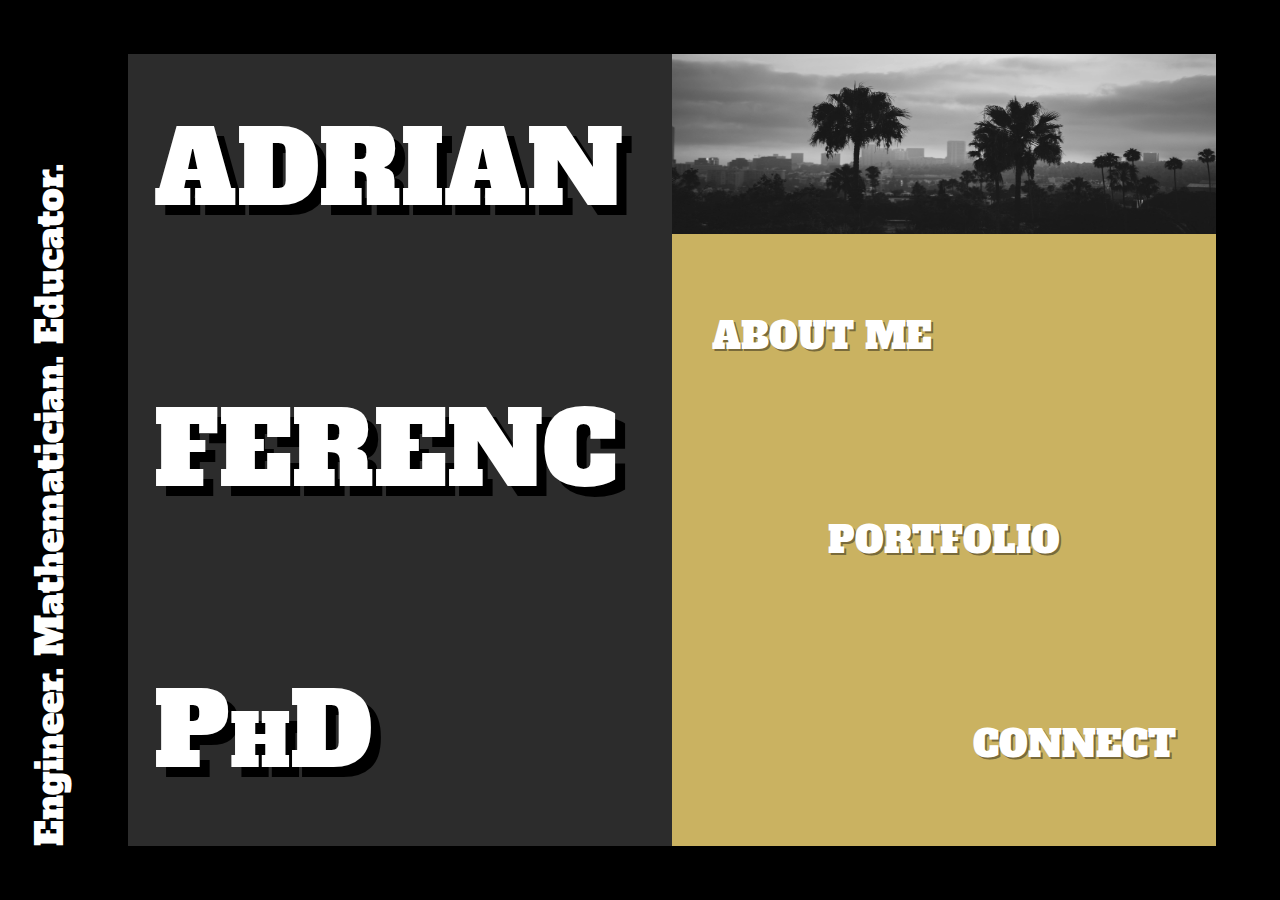
<file: index.html>
<!DOCTYPE html>
<html lang="en">
  <head>
    <meta charset="UTF-8" />
    <meta http-equiv="X-UA-Compatible" content="IE=edge" />
    <meta name="viewport" content="width=device-width, initial-scale=1.0" />
    <title>Adrian Ferenc | Full-Stack Engineer</title>
    <link rel="stylesheet" href="style.css" />
    <link rel="preconnect" href="https://fonts.googleapis.com" />
    <link rel="preconnect" href="https://fonts.gstatic.com" crossorigin />
    <link rel="preconnect" href="https://fonts.googleapis.com" />
    <link rel="preconnect" href="https://fonts.gstatic.com" crossorigin />
    <link
      href="https://fonts.googleapis.com/css2?family=Alfa+Slab+One&family=Josefin+Sans:wght@500&family=Oswald:wght@600&display=swap"
      rel="stylesheet"
    />
  </head>
  <body>
    <div id="home-page" class="full-page">
      <div id="left-block">
        <div>
          <div id="sidebar">Engineer. Mathematician. Educator.</div>
        </div>
        <div id="name">
          <span class="name-text">ADRIAN</span>
          <span class="name-text">FERENC</span>
          <span>PhD</span>
        </div>
      </div>
      <div id="right-block">
        <div id="right-top"><img src="LA1.png" /></div>
        <div id="right-bottom">
          <a
            href="about-me.html"
            class="info-box"
            style="align-items: flex-start"
          >
            <div class="info-box-title">ABOUT ME</div>
          </a>
          <a
            href="portfolio.html"
            id="portfolio"
            class="info-box"
            style="align-items: center"
          >
            <div class="info-box-title" style="word-break: break-word">
              <span style="display: inline-block; white-space: nowrap"
                >PORT</span
              ><span style="display: inline-block; white-space: nowrap"
                >FOLIO</span
              >
            </div>
          </a>

          <a href="connect.html" class="info-box" style="align-items: flex-end">
            <div class="info-box-title" style="word-break: break-word">
              <span style="display: inline-block; white-space: nowrap">CON</span
              ><span style="display: inline-block; white-space: nowrap"
                >NECT</span
              >
            </div>
          </a>
        </div>
      </div>
    </div>
  </body>
</html>
</file>
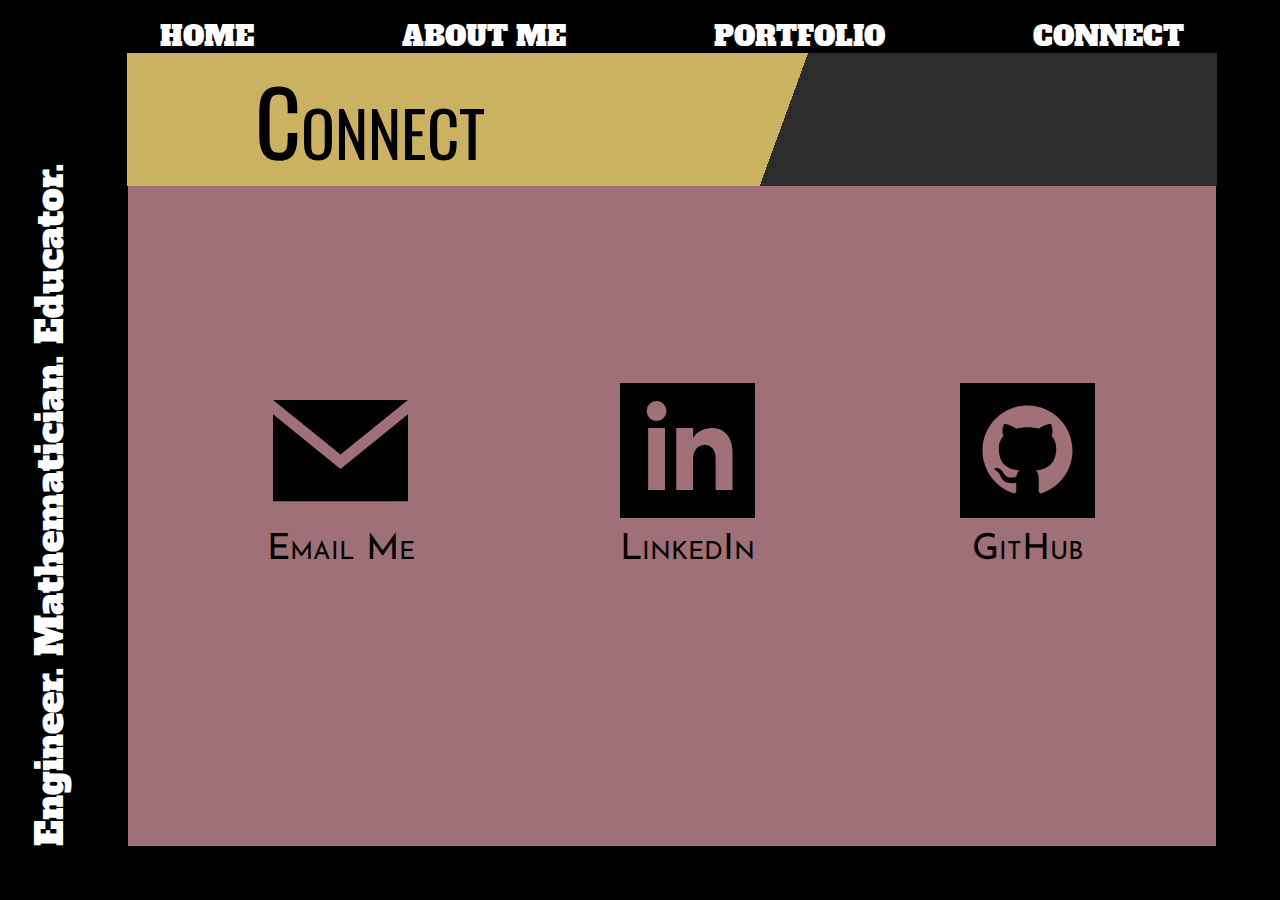
<file: connect.html>
<!DOCTYPE html>
<html lang="en">
  <head>
    <meta charset="UTF-8" />
    <meta http-equiv="X-UA-Compatible" content="IE=edge" />
    <meta name="viewport" content="width=device-width, initial-scale=1.0" />
    <title>Adrian Ferenc | Full-Stack Engineer</title>
    <link rel="stylesheet" href="style.css" />
    <link rel="preconnect" href="https://fonts.googleapis.com" />
    <link rel="preconnect" href="https://fonts.gstatic.com" crossorigin />
    <link rel="preconnect" href="https://fonts.googleapis.com" />
    <link rel="preconnect" href="https://fonts.gstatic.com" crossorigin />
    <link
      href="https://fonts.googleapis.com/css2?family=Alfa+Slab+One&family=Josefin+Sans:wght@500&family=Oswald:wght@600&display=swap"
      rel="stylesheet"
    />
  </head>
  <body>
    <nav>
      <a href="index.html">HOME</a>
      <a href="about-me.html">ABOUT ME</a>
      <a href="portfolio.html">PORTFOLIO</a>
      <a href="connect.html">CONNECT</a>
    </nav>
    <div
      class="full-page"
      id="about-me-page"
      style="font-size: 0; color: black; background-color: rgb(160, 112, 120)"
    >
      <div class="header">
        <div class="title">Connect</div>
      </div>
      <div>
        <div id="sidebar">Engineer. Mathematician. Educator.</div>
      </div>
      <div class="subpage" stlye="display: flex; align-items:center">
        <ul id="connect">
          <li>
            <a
              target="_blank"
              class="logo-plus-text"
              href="mailto: adrianferenc@gmail.com"
            >
              <img class="connect-logo" src="iconmonstr-email-3.svg" />
              <div class="logo-text">Email Me</div></a
            >
          </li>
          <li>
            <a
              target="_blank"
              class="logo-plus-text"
              href="https://www.linkedin.com/in/adrian-ferenc/"
            >
              <img class="connect-logo" src="iconmonstr-linkedin-2.svg" />
              <div class="logo-text">LinkedIn</div></a
            >
          </li>
          <li>
            <a
              target="_blank"
              class="logo-plus-text"
              href="https://github.com/adrianferenc"
            >
              <img class="connect-logo" src="iconmonstr-github-2.svg" />
              <div class="logo-text">GitHub</div></a
            >
          </li>
        </ul>
      </div>
    </div>
  </body>
</html>
</file>
<file: style.css>
body {
  margin: 0;
  padding: 0;
  box-sizing: border-box;
  font-family: "Alfa Slab One", cursive;
  background-color: black;
}

a {
  text-decoration: none;
}

.full-page {
  height: 88vh;
  width: 85vw;
  border: solid;
  border-width: 6vh 5vw;
  border-left-width: 10vw;
  background-color: black;
}

#home-page {
  display: flex;
  font-size: 0;
}

#left-block,
#right-block {
  height: 88vh;
  width: 42.5vw;
}

#left-block {
  background-color: rgb(44, 44, 44);
  display: flex;
  justify-content: center;
}

#sidebar {
  color: white;
  font-size: 4vh;
  writing-mode: vertical-lr;
  transform: rotate(-180deg);
  user-select: none;
  position: absolute;
  bottom: 6vh;
  left: 2vw;
}

#logo {
  font-size: 8vmin;
  color: white;
  position: absolute;
  user-select: none;
  top: 3.5vh;
  left: 2.75%;
}

#name {
  display: flex;
  flex-direction: column;
  justify-content: space-between;
  font-size: 8vw;
  color: white;
  width: 45vw;
  font-variant: small-caps;
  margin: 5vh 2vw;
  text-shadow: 10px 10px black;
}

#right-block {
  display: flex;
  flex-direction: column;
  font-size: 0;
}

img {
  width: 42.5vw;
  height: 20vh;
}

#right-bottom {
  background-color: rgb(202, 178, 97);
  height: 68vh;
  color: white;
  display: flex;
  flex-direction: column;
  align-items: center;
  justify-content: space-around;
}

.info-box {
  display: flex;
  flex-direction: column;
  justify-content: center;
  box-sizing: border-box;
  width: 90%;
  height: 25%;
  padding-right: 1vw;
  padding-left: 1vw;
  overflow: hidden;
  font-size: 1.5vh;
  color: white;
}

.info-box-wide {
  width: 96%;
  height: 48%;
  text-align: center;
}

.info-box-title {
  font-size: 4vh;
  min-width: fit-content;
  text-shadow: 2px 2px rgb(121, 106, 58);
}

.info-box-header {
  overflow: hidden;
  text-overflow: ellipsis;
  white-space: nowrap;
}

.info-box-header-wide {
  display: flex;
  justify-content: space-around;
}

.info-box-body {
  display: none;
}

.info-box a {
  color: white;
}

#photo {
  background-color: rgb(22, 72, 77);
  clip-path: polygon(
    20% 0%,
    80% 0%,
    100% 20%,
    100% 80%,
    80% 100%,
    20% 100%,
    0% 80%,
    0% 20%
  );
  width: 20vw;
  height: 20vw;
  float: right;
  shape-outside: polygon(
    20% 0%,
    80% 0%,
    100% 20%,
    100% 80%,
    80% 100%,
    20% 100%,
    0% 80%,
    0% 20%
  );
  margin-right: 1vw;
  background: url(AF.jpg);
  background-position: 60% 70%;
  background-size: cover;
}

.header {
  background: linear-gradient(
    110deg,
    rgb(202, 178, 97) 50vw,
    rgb(44, 44, 44) 50vw
  );
  margin: -1px;
}

.title {
  font-family: "Oswald", sans-serif;
  font-variant: small-caps;
  font-size: 10vmin;
  margin-left: 10vw;
  margin-bottom: 2vh;
}

.full-subpage {
  margin-top: 3vh;
}

.subpage {
  font-family: "Josefin Sans", sans-serif;
  font-variant: small-caps;
  font-size: 2.7vmin;
  margin-left: 4vmin;
  margin-right: 2vmin;
  line-height: 1.3;
  display: flex;
  flex-direction: column;
  justify-content: space-between;
}

.portfolio-subpage {
  font-family: "Josefin Sans", sans-serif;
  font-variant: small-caps;
  font-size: 2vmin;
  margin-left: 4vmin;
  margin-right: 2vmin;
  line-height: 1.2;
  display: flex;
  flex-direction: column;
  justify-content: space-between;
}

#slug,
#technologies {
  margin-top: 2vh;
}

#qualities li, #portfolio-list {
  list-style-type: "⬩";
  padding-inline-start: 1ch;
}

#connect {
  display: flex;
  justify-content: space-around;
  align-items: center;
  list-style: none;
  margin-top: 20vh;
  padding-left: 0;
}

.logo-plus-text {
  display: flex;
  flex-direction: column;
  align-items: center;
  font-size: 4vmin;
}

.logo-plus-text div:hover {
  color: rgb(202, 178, 97);
}

.logo-text {
  color: black;
}

#about-me-page img {
  margin-bottom: 1vh;
}

.connect-logo {
  max-width: 15vmin;
  height: auto;
}

@media only screen and (max-width: 700px) {
  .info-box-title {
    font-size: 2vh;
  }

  #connect {
    display: flex;
    flex-direction: column;
    justify-content: space-around;
    height: 75vh;
    list-style: none;
    margin-top: 0;
  }
}

nav {
  display: flex;
  text-decoration: none;
  justify-content: space-between;
  width: 80vw;
  position: absolute;
  left: 12.5vw;
  top: 2vh;
  font-size: 3vmin;
}

nav a {
  color: white;
}

nav a:hover {
  color: rgb(202, 178, 97);
}

#resume {
  margin-top: 2vh;
  font-size: 110%;
}

#resume a {
  color: white;
}

#resume a:hover {
  color: rgb(202, 178, 97);
}

.portfolio-item-title {
  font-weight: bold;
  color: white;
  font-size: 125%;
}

.portfolio-item-title:hover {
  color: rgb(202, 178, 97);
}

#portfolio-list li {
  margin-top: 0.5vh;
}
</file>
